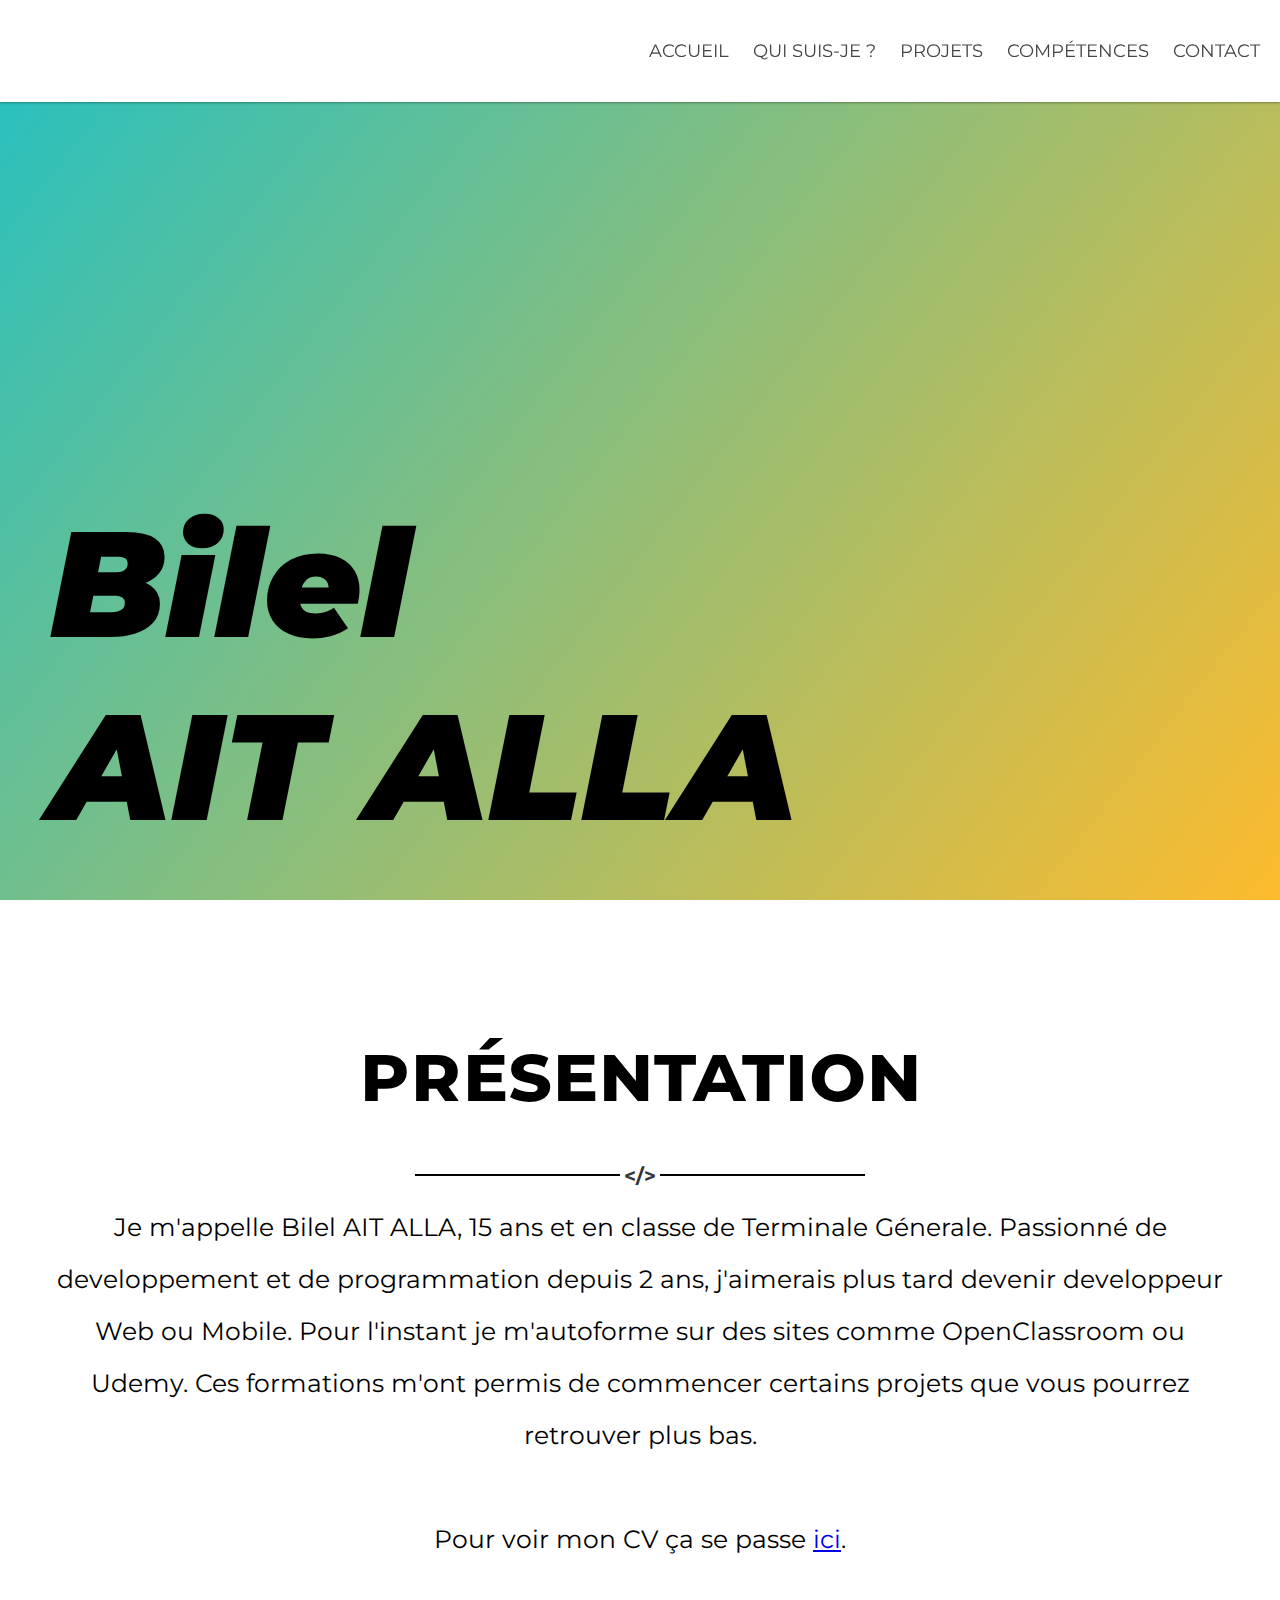
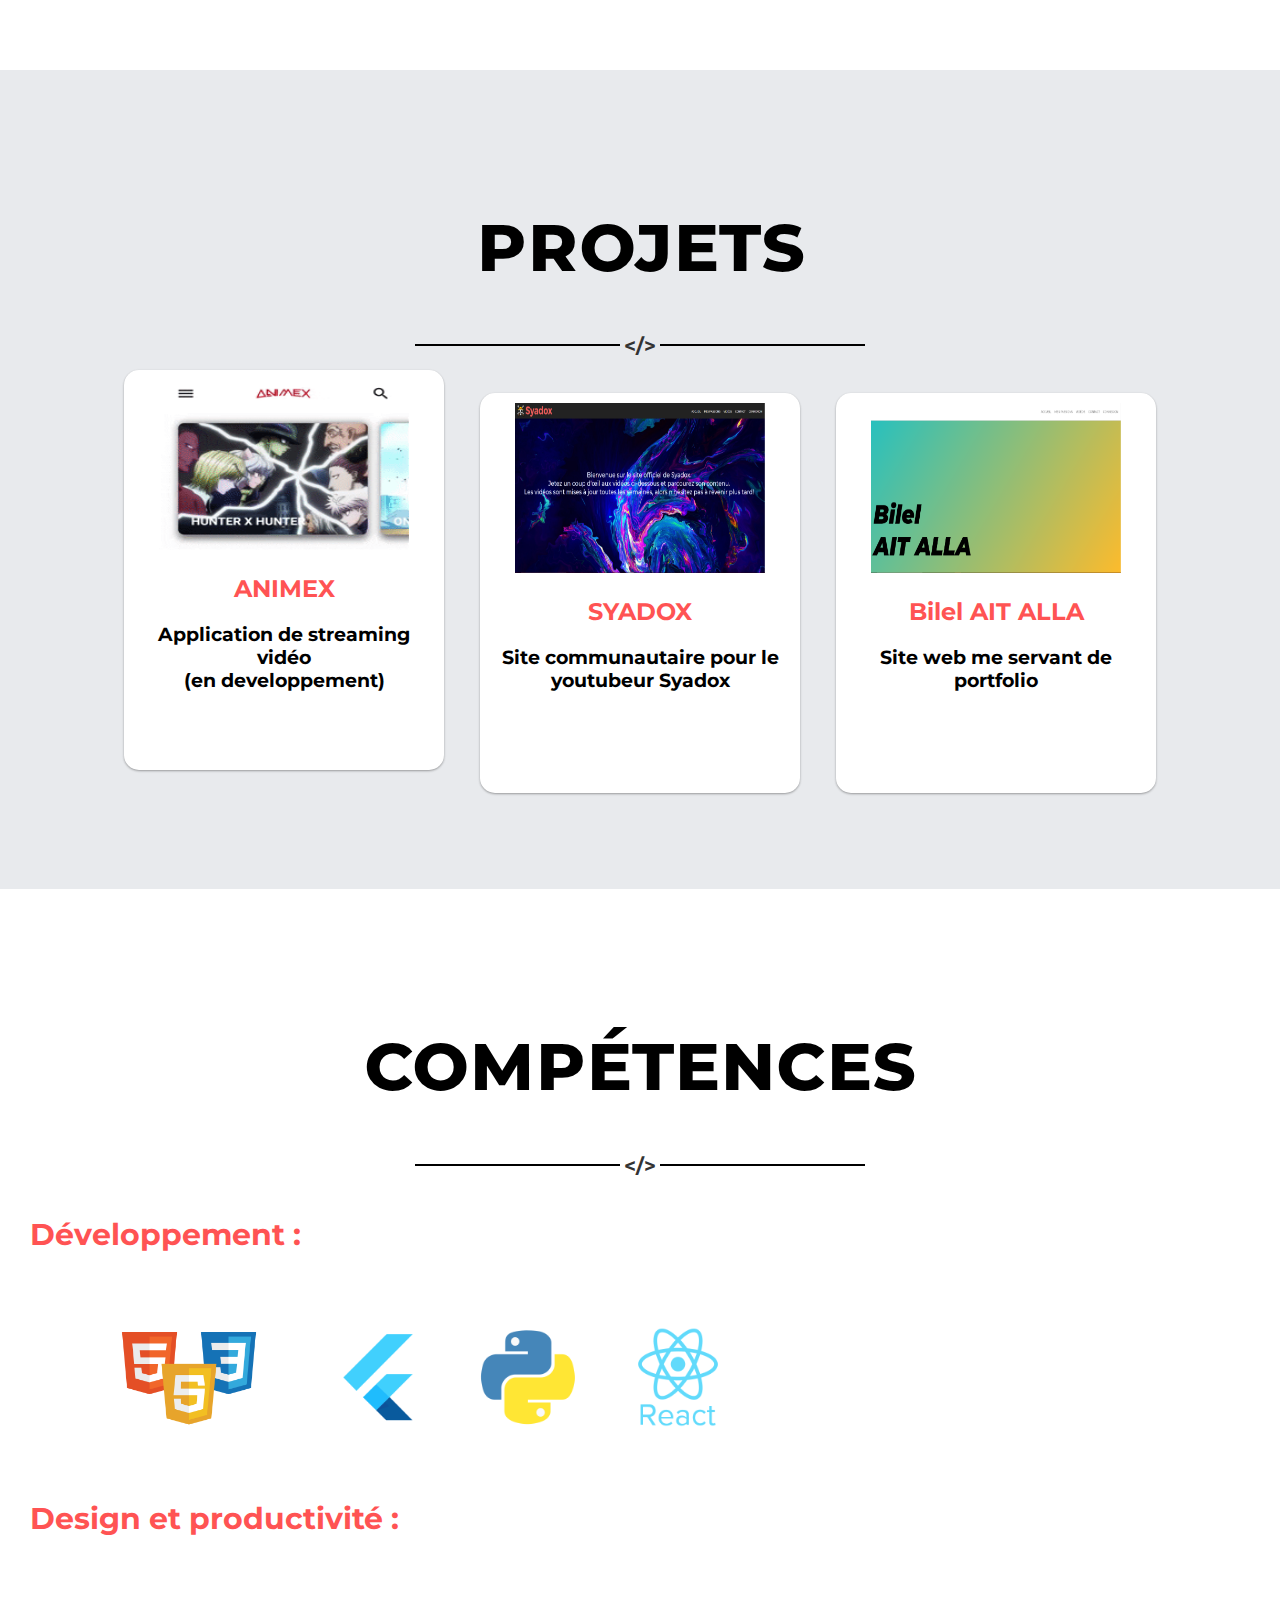
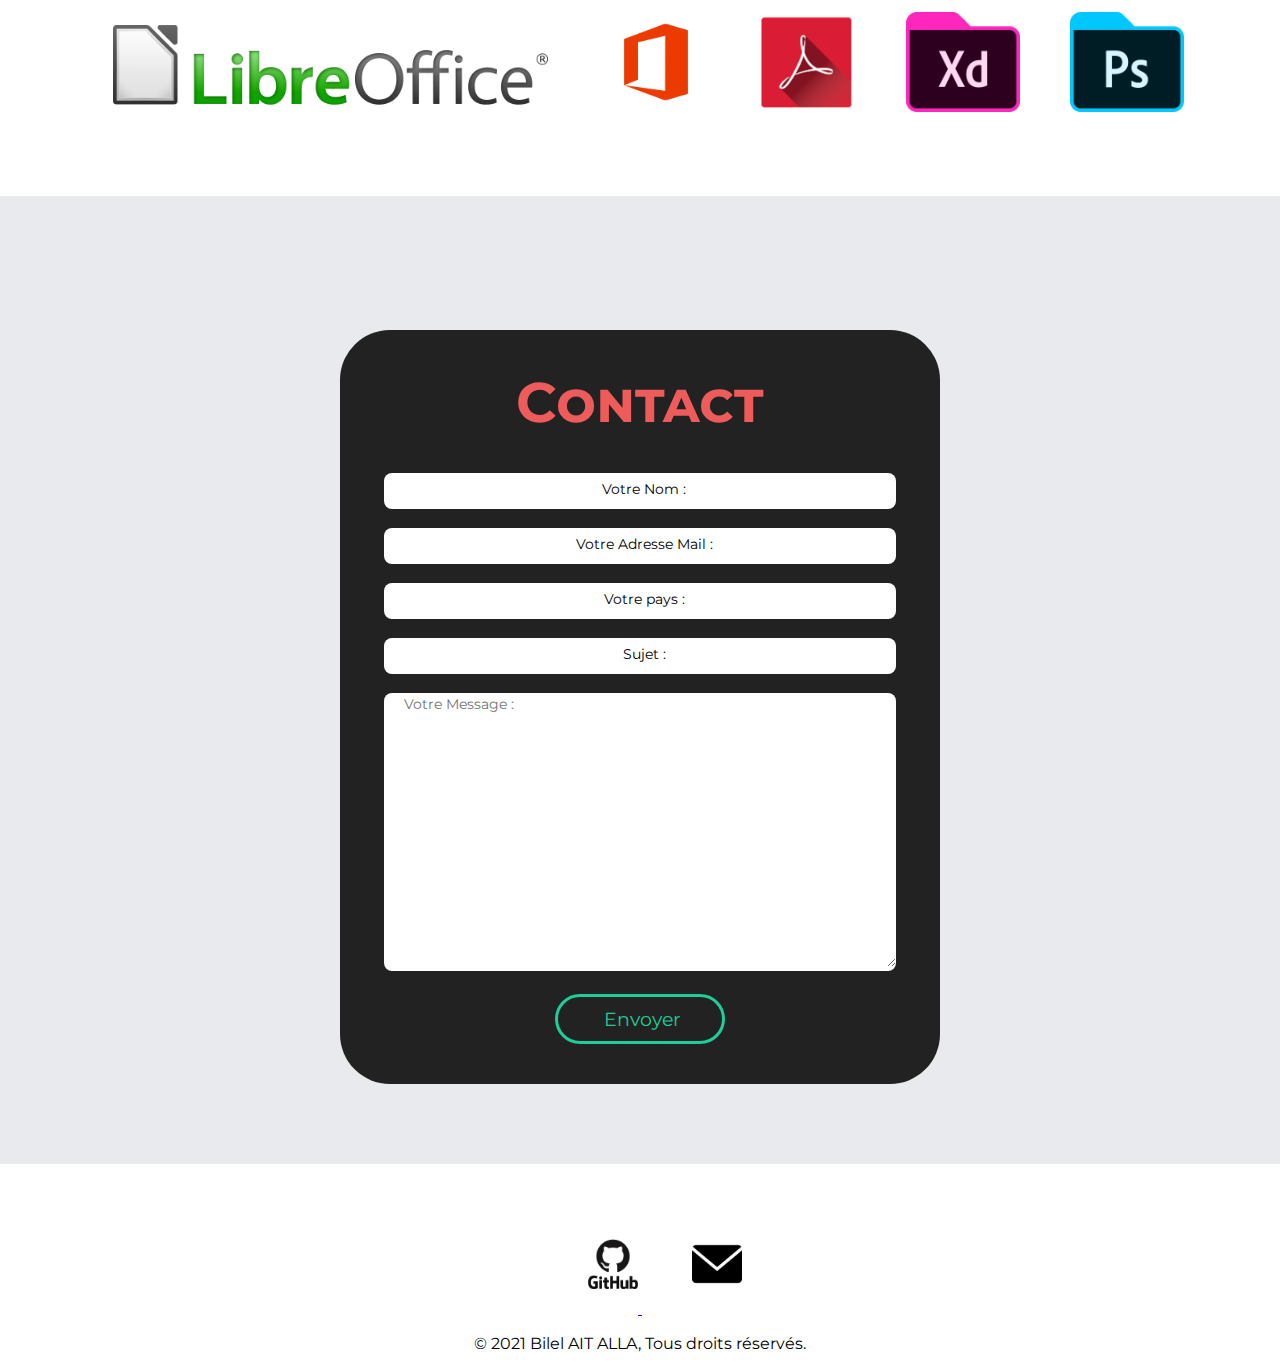
<file: index.html>
<!DOCTYPE html>
<html>
	<head>
		<title>HOME</title>
		<meta charset="utf-8" />
		<meta name="viewport" content="width=device-width" />
		<link rel="stylesheet" href="style/menu.css">
		<link rel="stylesheet" href="style/style.css">
		<link rel="stylesheet" href="style/card.css">
		<link rel="stylesheet" href="style/carousel.css">
		<link rel="stylesheet" href="style/contact.css">
	</head>
	<body>
		<nav>
			<ul>
				<li ><a  href="#intro">ACCUEIL</a></li>
				<li ><a  href="#me">Qui suis-je ?</a></li>
				<li ><a  href="#projects">Projets</a></li>
				<li ><a  href="#skills">Compétences</a></li>
				<li ><a  href="#contact">Contact</a></li>
			</ul>
		</nav>
		<div class="fstpage" style="opacity: 1;" id="intro">
			<p class="fstext">Bilel<br>AIT ALLA</p>
		</div>
		<div class="presentation" style="opacity: 1;" id="me">
			<h1>présentation</h1>
			<hr width="35%", size="2px" color="black">
			<p class="present">Je m'appelle Bilel AIT ALLA, 15 ans et en classe de Terminale Génerale. Passionné de developpement et de programmation depuis 2 ans,
			j'aimerais plus tard devenir developpeur Web ou Mobile. Pour l'instant je m'autoforme sur des sites comme OpenClassroom ou Udemy. Ces formations
			m'ont permis de commencer certains projets que vous pourrez retrouver plus bas. <br><br> Pour voir mon CV ça se passe <a href="./files/CV.pdf" target="_blank">ici</a>.
			</p>
		</div>
		<div style="background-color: #e8eaed;" class="projects" style="opacity: 1;" id="projects">	
			<h1>projets</h1>
			<hr width="35%", size="2px" color="black" class="second_hr">
			<div class="card" onclick="infos('un')">
				<img src="./files/Capture.PNG" alt="">
				<h2>ANIMEX</h2>
				<h3>Application de streaming vidéo <br>(en developpement)</h3>
			</div>
			<div class="card" onclick="infos('deux')">
				<img src="files/CaptureSITESY.PNG" alt="">
				<h2>SYADOX</h2>
				<h3>Site communautaire pour le youtubeur Syadox</h3>
			</div>
			<div class="card" onclick="infos('trois')">
				<img src="files/CaptureSITE.PNG" alt="">
				<h2>Bilel AIT ALLA</h2>
				<h3>Site web me servant de portfolio</h3>
			</div>
		</div>
		<div class="skills" style="opacity: 1;" id="skills">
			<h1>compétences</h1>
			<hr width="35%", size="2px" color="black">
			<h2>Développement :</h2>
			<div>
				<img src="files/WEB.png" alt="">
				<img src="files/FLUTTER.png" alt="">
				<img src="files/PYTHON.png" alt="">
				<img src="files/REACT.png" alt="">
			</div><br><br>
			<h2>Design et productivité :</h2>
			<div>
				<img src="files/LIBREOFFICE.png" alt="">
				<img src="files/MICROFFICE.png" alt="">
				<img src="files/ADOBEREADER.png" alt="">
				<img src="files/XD.png" alt="">
				<img src="files/PHOTOSHOP.png" alt="">
			</div>
		</div>
		<section id="contact" style="background-color: #e8eaed;">
			<div class="contact">
				<h1>Contact</h1>
        		<form class="form" method="post" action="">
            		<input type="text" name="name" placeholder="Votre Nom :" required><br><br>

            		<input type="mail" name="mail" placeholder="Votre Adresse Mail :" required><br><br>

            		<input type="text" name="country" placeholder="Votre pays :" required><br><br>

            		<input type="text" name="subject" placeholder="Sujet :" required><br><br>

            		<textarea name="message" rows="15" placeholder="Votre Message :" required></textarea><br><br>

            		<input type="submit" class="submit" value="Envoyer">
        		</form>
    		</div>
		</section>
		<footer>
			<div id="social">
				<a href="https://github.com/syadox66">
					<img class="social" src="files/GITHUB.png">
				</a>
				<a href="mailto:bilel.aitalla66@gmail.com">
					<img class="social" src="files/MAIL.png">
				</a>
				<p>© 2021 Bilel AIT ALLA, Tous droits réservés.</p>
			</div>
		</footer>
		<div class="card_infos" style="display: none;" id="un">
			<img src="files/cross.png" id="cross" onclick="infos('un')">
			<h2>ANIMEX</h2>
			<div class="infos">
				<h3>Description :</h3>
				<p>Animex est un projet d'application de streaming d'anime japonais. Ce projet est basé sur le SDK Flutter de Google. Il devra pouvoir:</p>
				<ul>
					<li>Lire une video à partir d'un lien</li>
					<li>Récuperer les informations d'un anime sur une BDD ou un fichier JSON</li>
					<li>Permettre de telecharger les episodes d'un anime</li>
					<li>S'adapter aux utilisateurs</li>
				</ul>
				<h3>Début :</h3>
				<p>Novembre 2020</p>
				<h3>Fin :</h3>
				<p>En developpement...</p>
				<h3>Technologies utilisées :</h3>
				<p>Dart via le SDK Flutter</p>
			</div>
			<div class="carousel">
				<button class="carousel__button previous" id="previous" style="display: none;"><</button>
				<div class="carousel__images">
				  	<video src="files/homescreen.mp4" alt="" controls autoplay></video>
				  	<video src="files/ajoutliste.mp4" alt="" controls autoplay></video>
				  	<video src="files/movieplayer.mp4" alt="" controls autoplay></video>
				  	<video src="files/search.mp4" alt="" controls autoplay></video>
				</div>
				<button class="carousel__button next" id="next" style="display: block;">></button>
			</div>
		</div>
		<div class="card_infos" style="display: none;" id="deux">
			<img src="files/cross.png" id="cross" onclick="infos('deux')">
			<h2>SYADOX</h2>
			<div class="infos">
				<h3>Description :</h3>
				<p>Le site SYADOX est un site communautaire crée pour le youtubeur Syadox. Sur ce site One-Page on peut retrouver :</p>
				<ul>
					<li>Une brève présentation du youtubeur</li>
					<li>Un carousel vidéo regroupant les vidéos de sa chaîne</li>
					<li>Un formulaire de Contact</li>
					<li>Et bientôt : un formulaire d'inscription et une partie blog</li>
				</ul>
				<h3>Début :</h3>
				<p>Mars 2020</p>
				<h3>Fin :</h3>
				<p>Mai 2020 ( ajout de nouvelles fonctionnalités encore à ce jour )</p>
				<h3>Technologies utilisées :</h3>
				<p>HTML5, CSS3, Javascript</p>
			</div>
		</div>
		<div class="card_infos" style="display: none;" id="trois">
			<img src="files/cross.png" id="cross" onclick="infos('trois')">
			<h2>Site Portfolio</h2>
			<div class="infos">
				<h3>Description :</h3>
				<p>Ce site portfolio, que vous consultez actuellement, me permet de partager mon CV, mes compétences ainsi que divers projets sur lesquels j'ai pu travailler.</p>
				<h3>Début :</h3>
				<p>Février 2021</p>
				<h3>Fin :</h3>
				<p>En developpement...</p>
				<h3>Technologies utilisées :</h3>
				<p>HTML5, CSS3, Javascript</p>
			</div>
		</div>
		
		<script src="projects.js"></script>
		<script src="carousel.js"></script>
	</body>
</html>
</file>
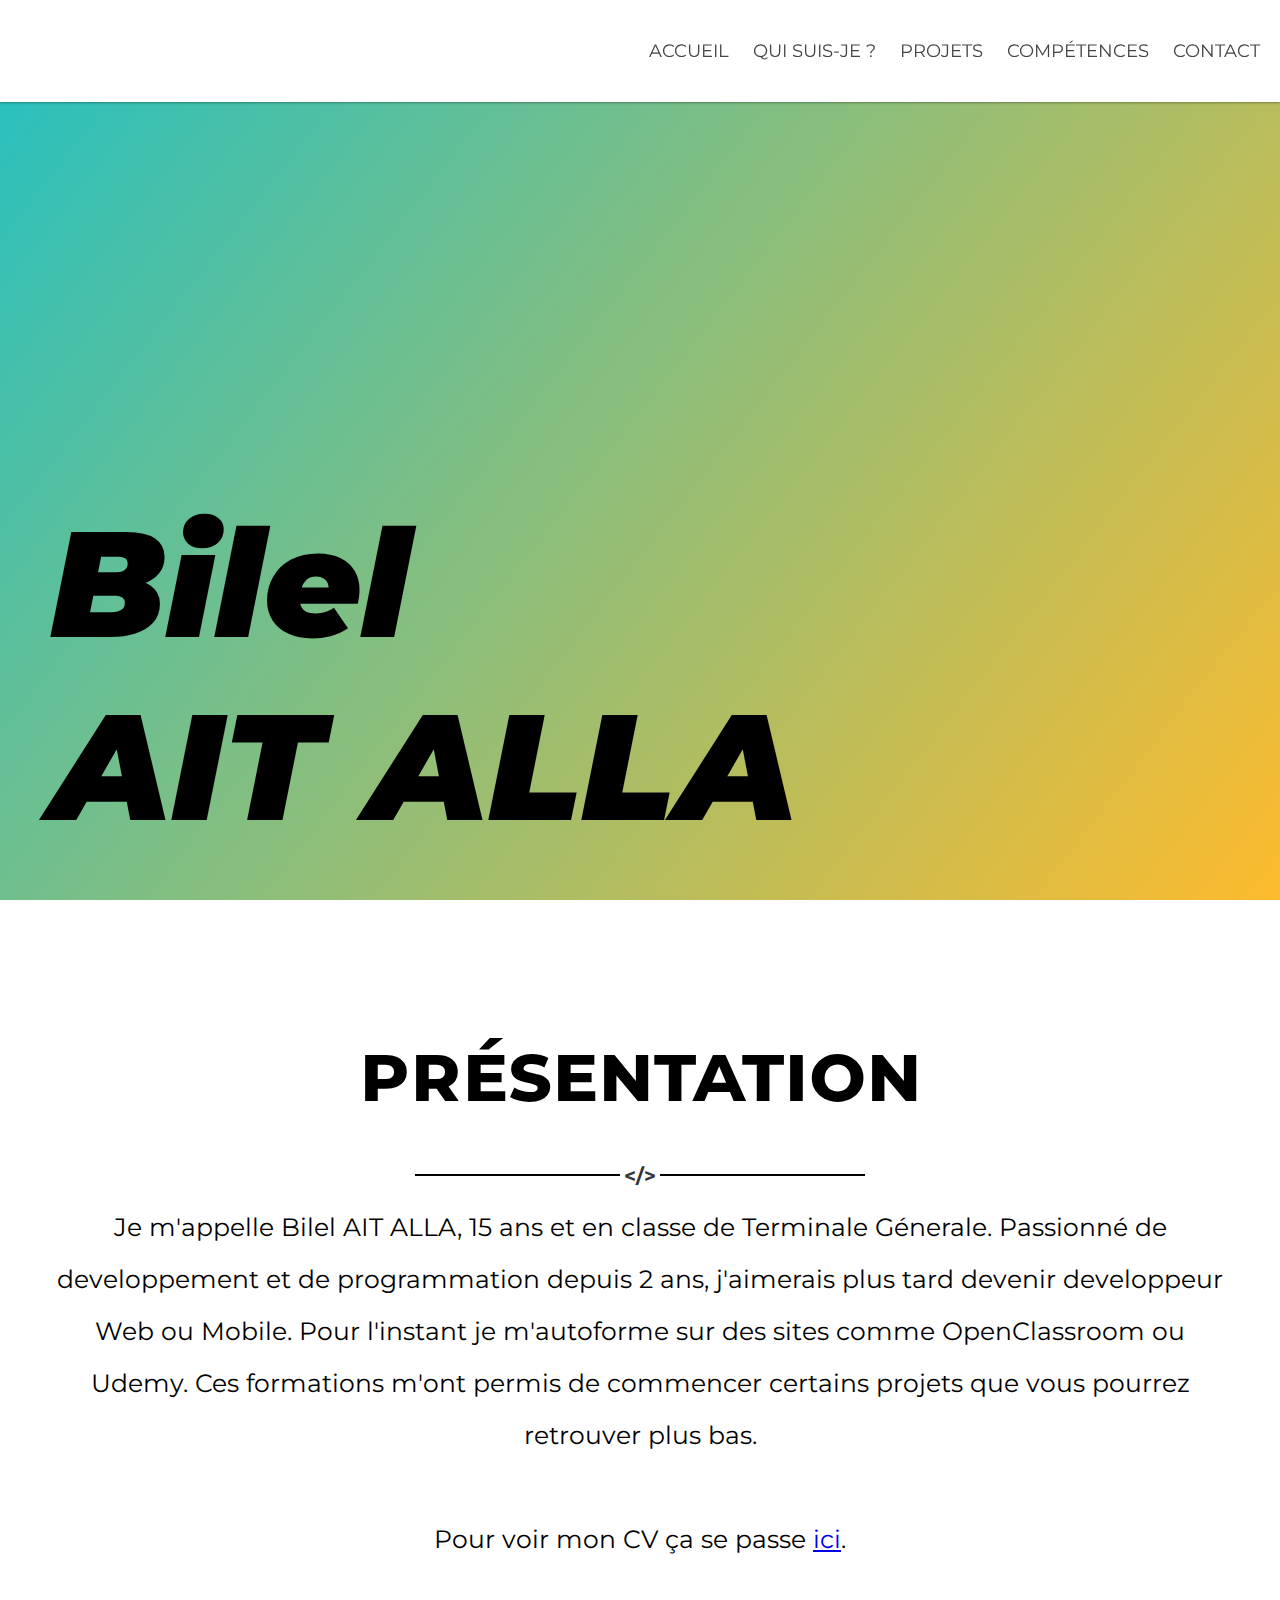
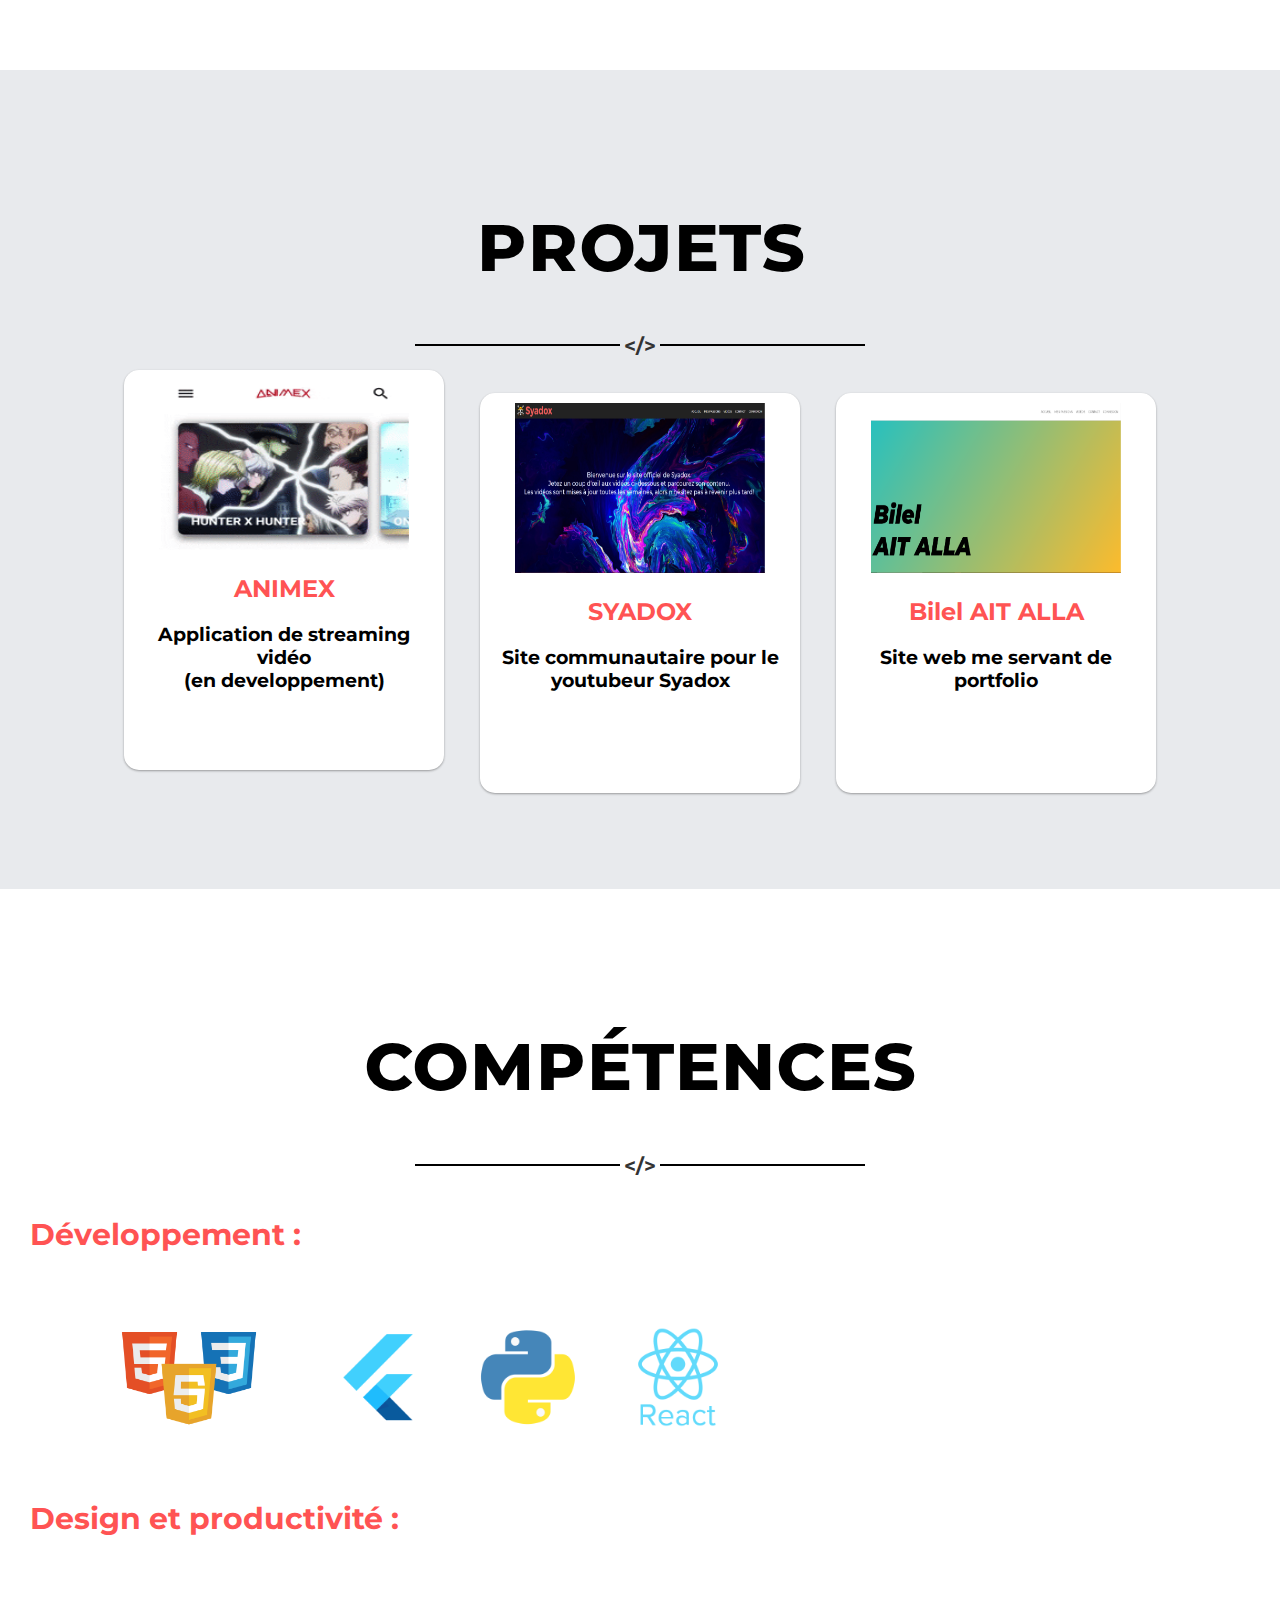
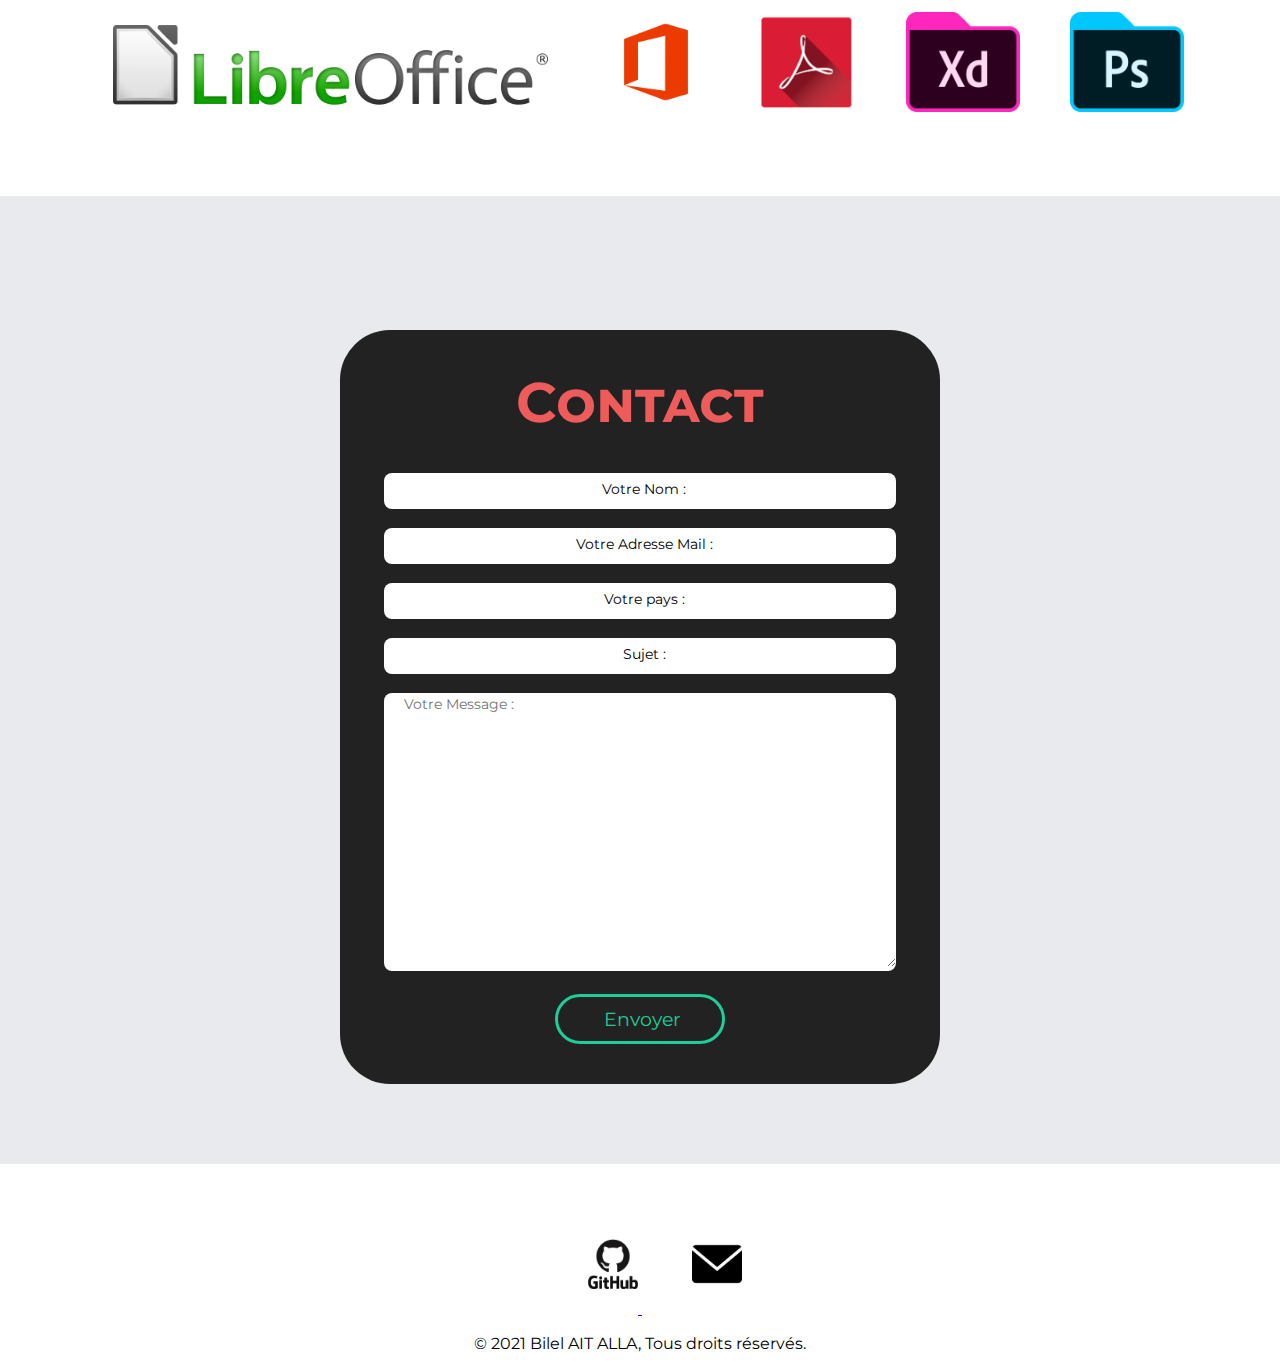
<file: home.html>
<!DOCTYPE html>
<html>
	<head>
		<title>HOME</title>
		<meta charset="utf-8" />
		<meta name="viewport" content="width=device-width" />
		<link rel="stylesheet" href="style/menu.css">
		<link rel="stylesheet" href="style/style.css">
		<link rel="stylesheet" href="style/card.css">
		<link rel="stylesheet" href="style/carousel.css">
		<link rel="stylesheet" href="style/contact.css">
	</head>
	<body>
		<nav>
			<ul>
				<li ><a  href="#intro">ACCUEIL</a></li>
				<li ><a  href="#me">Qui suis-je ?</a></li>
				<li ><a  href="#projects">Projets</a></li>
				<li ><a  href="#skills">Compétences</a></li>
				<li ><a  href="#contact">Contact</a></li>
			</ul>
		</nav>
		<div class="fstpage" style="opacity: 1;" id="intro">
			<p class="fstext">Bilel<br>AIT ALLA</p>
		</div>
		<div class="presentation" style="opacity: 1;" id="me">
			<h1>présentation</h1>
			<hr width="35%", size="2px" color="black">
			<p class="present">Je m'appelle Bilel AIT ALLA, 15 ans et en classe de Terminale Génerale. Passionné de developpement et de programmation depuis 2 ans,
			j'aimerais plus tard devenir developpeur Web ou Mobile. Pour l'instant je m'autoforme sur des sites comme OpenClassroom ou Udemy. Ces formations
			m'ont permis de commencer certains projets que vous pourrez retrouver plus bas. <br><br> Pour voir mon CV ça se passe <a href="./files/CV.pdf" target="_blank">ici</a>.
			</p>
		</div>
		<div style="background-color: #e8eaed;" class="projects" style="opacity: 1;" id="projects">	
			<h1>projets</h1>
			<hr width="35%", size="2px" color="black" class="second_hr">
			<div class="card" onclick="infos('un')">
				<img src="files/Capture.PNG" alt="">
				<h2>ANIMEX</h2>
				<h3>Application de streaming vidéo <br>(en developpement)</h3>
			</div>
			<div class="card" onclick="infos('deux')">
				<img src="files/CaptureSITESY.PNG" alt="">
				<h2>SYADOX</h2>
				<h3>Site communautaire pour le youtubeur Syadox</h3>
			</div>
			<div class="card" onclick="infos('trois')">
				<img src="files/CaptureSITE.PNG" alt="">
				<h2>Bilel AIT ALLA</h2>
				<h3>Site web me servant de portfolio</h3>
			</div>
		</div>
		<div class="skills" style="opacity: 1;" id="skills">
			<h1>compétences</h1>
			<hr width="35%", size="2px" color="black">
			<h2>Développement :</h2>
			<div>
				<img src="files/WEB.png" alt="">
				<img src="files/FLUTTER.png" alt="">
				<img src="files/PYTHON.png" alt="">
				<img src="files/REACT.png" alt="">
			</div><br><br>
			<h2>Design et productivité :</h2>
			<div>
				<img src="files/LIBREOFFICE.png" alt="">
				<img src="files/MICROFFICE.png" alt="">
				<img src="files/ADOBEREADER.png" alt="">
				<img src="files/XD.png" alt="">
				<img src="files/PHOTOSHOP.png" alt="">
			</div>
		</div>
		<section id="contact" style="background-color: #e8eaed;">
			<div class="contact">
				<h1>Contact</h1>
        		<form class="form" method="post" action="">
            		<input type="text" name="name" placeholder="Votre Nom :" required><br><br>

            		<input type="mail" name="mail" placeholder="Votre Adresse Mail :" required><br><br>

            		<input type="text" name="country" placeholder="Votre pays :" required><br><br>

            		<input type="text" name="subject" placeholder="Sujet :" required><br><br>

            		<textarea name="message" rows="15" placeholder="Votre Message :" required></textarea><br><br>

            		<input type="submit" class="submit" value="Envoyer">
        		</form>
    		</div>
		</section>
		<footer>
			<div id="social">
				<a href="https://github.com/syadox66">
					<img class="social" src="files/GITHUB.png">
				</a>
				<a href="mailto:bilel.aitalla66@gmail.com">
					<img class="social" src="files/MAIL.png">
				</a>
				<p>© 2021 Bilel AIT ALLA, Tous droits réservés.</p>
			</div>
		</footer>
		<div class="card_infos" style="display: none;" id="un">
			<img src="files/cross.png" id="cross" onclick="infos('un')">
			<h2>ANIMEX</h2>
			<div class="infos">
				<h3>Description :</h3>
				<p>Animex est un projet d'application de streaming d'anime japonais. Ce projet est basé sur le SDK Flutter de Google. Il devra pouvoir:</p>
				<ul>
					<li>Lire une video à partir d'un lien</li>
					<li>Récuperer les informations d'un anime sur une BDD ou un fichier JSON</li>
					<li>Permettre de telecharger les episodes d'un anime</li>
					<li>S'adapter aux utilisateurs</li>
				</ul>
				<h3>Début :</h3>
				<p>Novembre 2020</p>
				<h3>Fin :</h3>
				<p>En developpement...</p>
				<h3>Technologies utilisées :</h3>
				<p>Dart via le SDK Flutter</p>
			</div>
			<div class="carousel">
				<button class="carousel__button previous" id="previous" style="display: none;"><</button>
				<div class="carousel__images">
				  	<video src="files/homescreen.mp4" alt="" controls autoplay></video>
				  	<video src="files/ajoutliste.mp4" alt="" controls autoplay></video>
				  	<video src="files/movieplayer.mp4" alt="" controls autoplay></video>
				  	<video src="files/search.mp4" alt="" controls autoplay></video>
				</div>
				<button class="carousel__button next" id="next" style="display: block;">></button>
			</div>
		</div>
		<div class="card_infos" style="display: none;" id="deux">
			<img src="files/cross.png" id="cross" onclick="infos('deux')">
			<h2>SYADOX</h2>
			<div class="infos">
				<h3>Description :</h3>
				<p>Le site SYADOX est un site communautaire crée pour le youtubeur Syadox. Sur ce site One-Page on peut retrouver :</p>
				<ul>
					<li>Une brève présentation du youtubeur</li>
					<li>Un carousel vidéo regroupant les vidéos de sa chaîne</li>
					<li>Un formulaire de Contact</li>
					<li>Et bientôt : un formulaire d'inscription et une partie blog</li>
				</ul>
				<h3>Début :</h3>
				<p>Mars 2020</p>
				<h3>Fin :</h3>
				<p>Mai 2020 ( ajout de nouvelles fonctionnalités encore à ce jour )</p>
				<h3>Technologies utilisées :</h3>
				<p>HTML5, CSS3, Javascript</p>
			</div>
		</div>
		<div class="card_infos" style="display: none;" id="trois">
			<img src="files/cross.png" id="cross" onclick="infos('trois')">
			<h2>Site Portfolio</h2>
			<div class="infos">
				<h3>Description :</h3>
				<p>Ce site portfolio, que vous consultez actuellement, me permet de partager mon CV, mes compétences ainsi que divers projets sur lesquels j'ai pu travailler.</p>
				<h3>Début :</h3>
				<p>Février 2021</p>
				<h3>Fin :</h3>
				<p>En developpement...</p>
				<h3>Technologies utilisées :</h3>
				<p>HTML5, CSS3, Javascript</p>
			</div>
		</div>
		
		<script src="projects.js"></script>
		<script src="carousel.js"></script>
	</body>
</html>
</file>
<file: style/menu.css>
@import url('https://fonts.googleapis.com/css2?family=Montserrat&display=swap');
@import url('https://fonts.googleapis.com/css2?family=Montserrat:ital,wght@1,900&display=swap');
html,body {
    height:100%;
    margin:0;
    padding:0;
    font-family: 'Montserrat', sans-serif;
    /*text-align: center;*/
}

nav {
    width: 100%;
    float: right;
    background-color: #fff;
    position: fixed;
    z-index: 18;
    padding-top: 40px;
    padding-bottom: 20px;
    box-shadow: 0 1px 3px rgba(0,0,0,0.12), 0 1px 2px rgba(0,0,0,0.24)
}
  
nav ul {
    float: right;
    margin: 0;
    padding: 0;
    list-style: none;
    padding-bottom: 20px;
}
  
nav li {
    display: inline-block;
    margin-left: 20px;
    position: relative;
    right: 20px;
}
  
nav a {
    color: #444;
    text-decoration: none;
    text-transform: uppercase;
    font-size: 18px;
}
  
nav a:hover {
    color: #DFA497;
}
  
nav a::before {
    content: '';
    display: block;
    height: 3px;
    background-color: #444;
    position: absolute;
    top: 20px;
    width: 0%;
    transition: all ease-in-out 250ms;
}
  
nav a:hover::before {
    width: 100%;
}
</file>
<file: style/style.css>
* {
    outline: 0;
}
.fstpage{
    background: rgb(34,193,195);
    background: linear-gradient(128deg, rgba(34,193,195,1), rgba(253,187,45,1));
    height: 100%;
    font-size: 60px;
}
.fstext {
    margin-top: 75vh; /* poussé de 3/4 de hauteur de viewport */
    margin-left: 50px;
    transform: translateY(-50%); /* tiré de la moitié de sa propre hauteur */
    position:absolute;
    font-size: 150px;
    font-style: italic;
    font-weight: 900;
    text-align: left;
}
.presentation,.projects,.skills,#contact {
    padding-top: 70px;
    padding-bottom: 80px;
}
h1 {
    font-size: 80px;
    text-align: center;
    font-variant: small-caps;
}
.present {
    font-size: 25px;
    text-align: center;
    margin-left: 50px;
    margin-right: 50px;
    line-height: 52px;
}
hr {
    color: #333;
    overflow: visible;
    text-align: center;
}
hr::after {
    background: #fff;
    content: '</>';
    font-size: 20px;
    font-weight: bold;
    padding: 0 4px;
    position: relative;
    top: -11px;
}
.second_hr::after {
    background: #e8eaed;
    content: '</>';
    font-size: 20px;
    font-weight: bold;
    padding: 0 4px;
    position: relative;
    top: -11px;
}
h2 {
    color: rgb(255, 83, 83);
    text-align: center;
}
#cross {
    width: 40px;
    height: auto;
    margin-top: 10px;
    position: absolute;
    margin-left: 40%;
}
.projects {
    text-align: center;
}
.skills{
    background-image: url("../files/code.jpg");
    background-attachment: fixed;
	background-size: cover;
	-moz-background-size: cover;
	-webkit-background-size: cover;
	background-repeat: no-repeat;
	background-position: top center;
    opacity: 0.6;
}
.skills img{
    width: auto;
    height: 100px;
    margin-right: 50px;
    margin-top: 50px;
}
.skills h2{
    margin-top: 50px;
    margin-left: 30px;
    font-size: 30px;
    text-align: left;
}
.skills div{
    display: inline-flex;
    align-content: center;
    margin-left: 100px;
}
.skills figure {
    align-content: center;
    display: flex;
    flex-flow: column;
	margin: auto;
	padding:10px;
    margin-right: 100px;
	background:white;
	max-width: 300px;
}
.skills figcaption {
    text-align: left;
	margin-top:5px;
	padding:5px;
}
.skills h1{
    text-shadow: 1px 0 0 white, 0 1px 0 white, 0 -1px 0 white, -1px 0 0 white;
}
footer {
	position: absolute;
	background-color: white;
	width: 100%;
	height: 200px;
}
.social {
	width: 50px;
	margin-left: 50px;
	margin-top: 100px;
    transform: translateY(-50%);
}
#social {
	width: 100%;
	text-align: center;
}
</file>
<file: style/card.css>
.card {
    background: #fff;
    border-radius: 15px;
    display: inline-block;
    height: 400px;
    margin: 1rem;
    position: relative;
    width: 300px;
    box-shadow: 0 1px 3px rgba(0,0,0,0.12), 0 1px 2px rgba(0,0,0,0.24);
    transition: all 0.3s cubic-bezier(.25,.8,.25,1);
    text-align: center;
    padding-left: 10px;
    padding-right: 10px;
}
.card:hover {
    box-shadow: 0 14px 28px rgba(0,0,0,0.25), 0 10px 10px rgba(0,0,0,0.22);
    cursor:pointer;
}

.card_infos {
    background: #fff;
    border-radius: 15px;
    display: inline-block;
    height: 600px;
    margin: 1rem;
    padding : 10px;
    position: relative;
    width: 750px;
    box-shadow: 0 1px 3px rgba(0,0,0,0.12), 0 1px 2px rgba(0,0,0,0.24);
    transition: all 0.3s cubic-bezier(.25,.8,.25,1);
    text-align: center;
}

#un,#deux,#trois {
    top: 50vh;
    left: 50vw;
    transform: translateY(-50%) translateX(-50%); /* tiré de la moitié de sa propre hauteur */
    position: fixed;
}
.card img {
    width: 250px;
    height: 170px;
    margin-top: 10px;
}

.infos {
    text-align: left;
    width: 450px;
    position: absolute;
    margin-left: 20px;
}

.card_infos#deux {
    background: #fff;
    border-radius: 15px;
    display: inline-block;
    height: 600px;
    margin: 1rem;
    padding : 10px;
    width: 600px;
    box-shadow: 0 1px 3px rgba(0,0,0,0.12), 0 1px 2px rgba(0,0,0,0.24);
    transition: all 0.3s cubic-bezier(.25,.8,.25,1);
    text-align: center;
}

.card_infos#trois {
    background: #fff;
    border-radius: 15px;
    display: inline-block;
    height: 550px;
    margin: 1rem;
    padding : 10px;
    width: 500px;
    box-shadow: 0 1px 3px rgba(0,0,0,0.12), 0 1px 2px rgba(0,0,0,0.24);
    transition: all 0.3s cubic-bezier(.25,.8,.25,1);
    text-align: center;
}
</file>
<file: style/carousel.css>
.carousel {
	align-items: center;
	display: flex;
	margin: 2rem auto;
	overflow: hidden;
	position: relative;
	width: 228px;
	left: 50%;
	transform: translateX(-60%);
}
.carousel__images {
	display: flex;
	transform: translateX(0);
	transition: transform 0.25s;
}
.carousel__images video {
	border-radius: 5px;
}
.carousel__button {
	border: 0;
	border-radius: 50%;
	color: black;
	cursor: pointer;
	font-size: 1.5rem;
	font-weight: bold;
	height: 3rem;
	opacity: 0.4;
	position: absolute;
	transition: opacity 0.25s;
	width: 3rem;
	z-index: 1;
}
.carousel__button.previous {
	left: 5px;
}
.carousel__button.next {
	right: 5px;
}
.carousel__button:hover {
	opacity: 0.6;
}
</file>
<file: style/contact.css>
.contact {
    background-color: #222;
    display: inline-block;
    width: 600px;
    height: 750px;
    margin-top: 5%;
    border-radius: 50px;
    border: none;
    border-bottom: 4px solid transparent;
    text-align: center;
}
.contact h1{
    font-size: 42pt;
	color: #ed5c5a;
	text-align: center;
	font-family: 'Montserrat', sans-serif;
}
input {
    width: 500px;
    height: 30px;
    border-radius: 8px;
    border: none;
    border-bottom: 4px solid transparent;
    font-family: 'Montserrat', sans-serif;
    padding-left: 10px;
    font-size: 14px;
}

input::placeholder {
    font-family: 'Montserrat', sans-serif;
    text-align: center;
    font-size: 14px;
    color: black;
}

textarea {
    width: 500px;
    border-radius: 8px;
    border: none;
    border-bottom: 4px solid transparent;
    font-family: 'Montserrat', sans-serif;
    padding-left: 10px;
    font-size: 14px;
}

textarea::placeholder {
    font-family: 'Montserrat', sans-serif;
    padding-left: 10px;
    font-size: 14px;
}

input:focus {
    border-bottom: 4px solid #51e334;
}

input:focus:invalid {
    border-bottom: 4px solid #ff2500;
}

textarea:focus {
    border-bottom: 4px solid #51e334;
}

textarea:focus:invalid {
    border-bottom: 4px solid #ff2500;
}

.submit {
    position: relative;
    width: 170px;
    height: 50px;
    border-radius: 30px;
    border: 3px solid #1ECD97;
    background-color: transparent;
    text-align: center;
    color: #1ECD97;
    font-size: 1.2em;
    transition: all .3s ease-in;
    -webkit-transition: all .3s ease-in;
    cursor: pointer;
}

.submit:hover {
    background-color: #1ECD97;
    color: #fff;
}
#contact {
    text-align: center;
}
</file>
